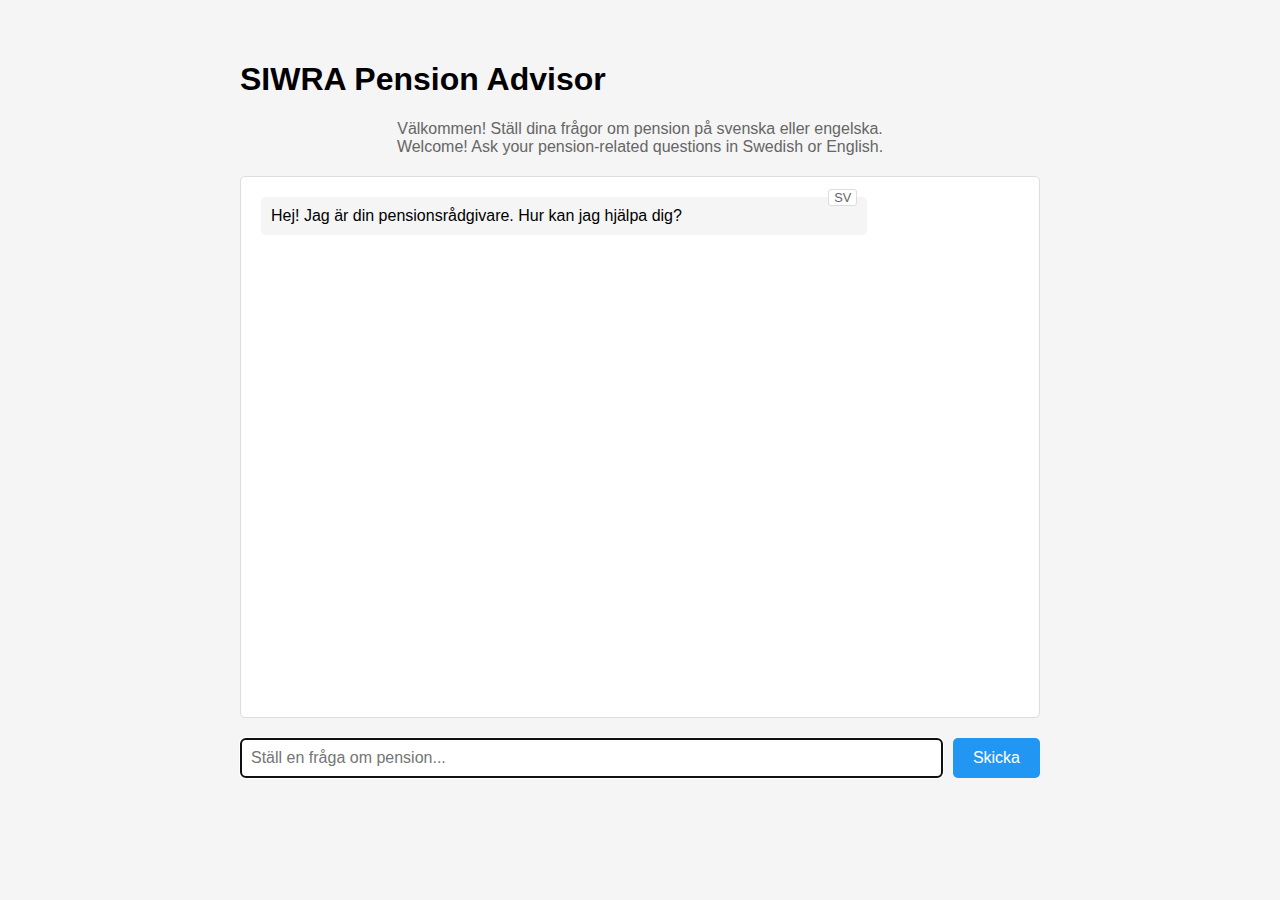
<file: static/index.html>
<!DOCTYPE html>
<html lang="sv">
<head>
    <meta charset="UTF-8">
    <title>SIWRA Pension Advisor</title>
    <style>
        body {
            font-family: Arial, sans-serif;
            max-width: 800px;
            margin: 20px auto;
            padding: 20px;
            background-color: #f5f5f5;
        }
        #chat-container {
            height: 500px;
            overflow-y: auto;
            border: 1px solid #ddd;
            padding: 20px;
            margin-bottom: 20px;
            background-color: white;
            border-radius: 5px;
        }
        .message {
            margin-bottom: 15px;
            padding: 10px;
            border-radius: 5px;
            position: relative;
        }
        .user-message {
            background-color: #e3f2fd;
            margin-left: 20%;
        }
        .bot-message {
            background-color: #f5f5f5;
            margin-right: 20%;
        }
        .language-indicator {
            position: absolute;
            top: -8px;
            right: 10px;
            font-size: 0.8em;
            color: #666;
            background-color: white;
            padding: 0 5px;
            border-radius: 3px;
            border: 1px solid #ddd;
        }
        #input-container {
            display: flex;
            gap: 10px;
        }
        #message-input {
            flex-grow: 1;
            padding: 10px;
            border: 1px solid #ddd;
            border-radius: 5px;
            font-size: 16px;
        }
        button {
            padding: 10px 20px;
            background-color: #2196F3;
            color: white;
            border: none;
            border-radius: 5px;
            cursor: pointer;
            font-size: 16px;
        }
        button:hover {
            background-color: #1976D2;
        }
        .typing-indicator {
            color: #666;
            font-style: italic;
            margin-bottom: 10px;
            display: none;
        }
        .welcome-message {
            text-align: center;
            color: #666;
            margin-bottom: 20px;
        }
    </style>
</head>
<body>
    <h1>SIWRA Pension Advisor</h1>
    <div class="welcome-message">
        Välkommen! Ställ dina frågor om pension på svenska eller engelska.<br>
        Welcome! Ask your pension-related questions in Swedish or English.
    </div>
    <div id="chat-container"></div>
    <div class="typing-indicator" id="typing-indicator">Pension advisor is thinking...</div>
    <div id="input-container">
        <input type="text" id="message-input" placeholder="Ställ en fråga om pension..." autofocus>
        <button onclick="sendMessage()">Skicka</button>
    </div>

    <script>
        const chatContainer = document.getElementById('chat-container');
        const messageInput = document.getElementById('message-input');
        const typingIndicator = document.getElementById('typing-indicator');

        messageInput.addEventListener('keypress', function(e) {
            if (e.key === 'Enter') {
                sendMessage();
            }
        });

        function detectLanguage(text) {
            // Simple language detection based on common Swedish characters
            const swedishChars = /[åäöÅÄÖ]/;
            return swedishChars.test(text) ? 'sv' : 'en';
        }

        async function sendMessage() {
            const message = messageInput.value.trim();
            if (!message) return;

            // Add user message to chat
            const detectedLang = detectLanguage(message);
            addMessage(message, 'user', detectedLang);
            messageInput.value = '';

            // Show typing indicator
            typingIndicator.style.display = 'block';
            typingIndicator.textContent = detectedLang === 'sv' ? 
                'Pensionsrådgivaren tänker...' : 
                'Pension advisor is thinking...';

            try {
                const response = await fetch('http://localhost:9090/chat', {
                    method: 'POST',
                    headers: {
                        'Content-Type': 'application/json',
                    },
                    body: JSON.stringify({ message: message })
                });

                const data = await response.json();
                
                // Hide typing indicator
                typingIndicator.style.display = 'none';

                // Add bot response to chat
                const responseLang = detectLanguage(data.response);
                addMessage(data.response, 'bot', responseLang);
            } catch (error) {
                console.error('Error:', error);
                typingIndicator.style.display = 'none';
                const errorMessage = detectedLang === 'sv' ? 
                    'Ett fel uppstod. Försök igen senare.' : 
                    'An error occurred. Please try again later.';
                addMessage(errorMessage, 'bot', detectedLang);
            }
        }

        function addMessage(text, sender, lang) {
            const messageDiv = document.createElement('div');
            messageDiv.className = `message ${sender}-message`;
            messageDiv.textContent = text;
            
            // Add language indicator
            const langIndicator = document.createElement('span');
            langIndicator.className = 'language-indicator';
            langIndicator.textContent = lang.toUpperCase();
            messageDiv.appendChild(langIndicator);
            
            chatContainer.appendChild(messageDiv);
            chatContainer.scrollTop = chatContainer.scrollHeight;
        }

        // Add initial welcome message
        addMessage('Hej! Jag är din pensionsrådgivare. Hur kan jag hjälpa dig?', 'bot', 'sv');
    </script>
</body>
</html>
</file>
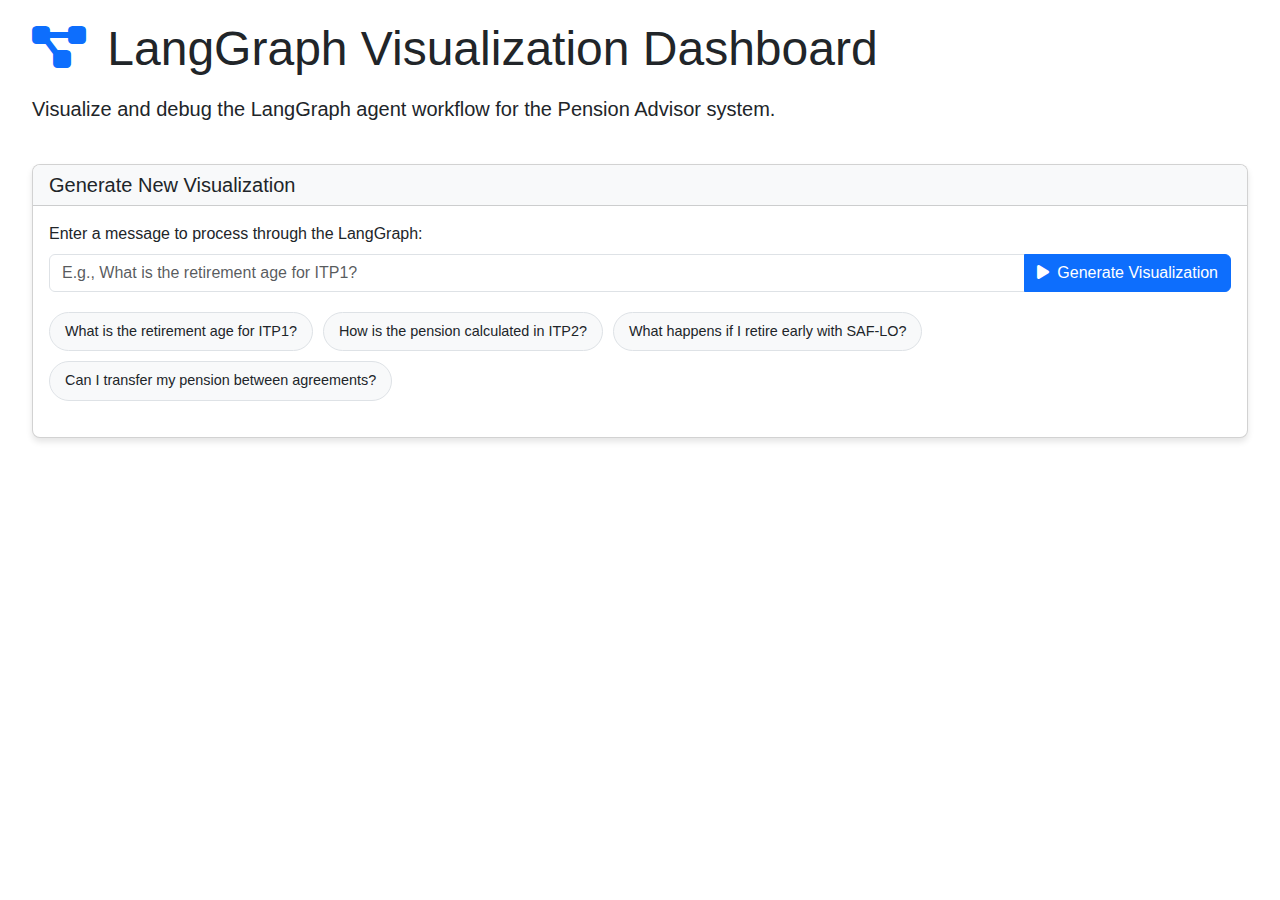
<file: static/langgraph_dashboard.html>
<!DOCTYPE html>
<html lang="en">
<head>
    <meta charset="UTF-8">
    <meta name="viewport" content="width=device-width, initial-scale=1.0">
    <title>LangGraph Visualization Dashboard</title>
    <link href="https://cdn.jsdelivr.net/npm/bootstrap@5.3.0-alpha1/dist/css/bootstrap.min.css" rel="stylesheet">
    <link rel="stylesheet" href="https://cdnjs.cloudflare.com/ajax/libs/font-awesome/6.0.0/css/all.min.css">
    <style>
        body {
            padding: 20px;
            font-family: 'Segoe UI', Tahoma, Geneva, Verdana, sans-serif;
        }
        .viz-container {
            height: 700px;
            border: 1px solid #ddd;
            margin-bottom: 20px;
            border-radius: 5px;
            overflow: hidden;
        }
        .nav-tabs {
            margin-bottom: 20px;
        }
        .card {
            margin-bottom: 20px;
            box-shadow: 0 4px 6px rgba(0, 0, 0, 0.1);
            border-radius: 8px;
            overflow: hidden;
        }
        .card-header {
            font-weight: 600;
        }
        .input-group {
            margin-bottom: 20px;
        }
        #loading {
            display: none;
            text-align: center;
            padding: 20px;
        }
        .spinner-border {
            width: 3rem;
            height: 3rem;
        }
        .state-badge {
            font-size: 0.8rem;
            padding: 0.3rem 0.5rem;
            margin-right: 0.5rem;
            margin-bottom: 0.5rem;
            display: inline-block;
        }
        .state-info {
            max-height: 300px;
            overflow-y: auto;
        }
        #error-container {
            display: none;
            margin-bottom: 20px;
        }
        .example-queries {
            display: flex;
            flex-wrap: wrap;
            gap: 10px;
            margin-bottom: 20px;
        }
        .example-query {
            cursor: pointer;
            padding: 8px 15px;
            background-color: #f8f9fa;
            border: 1px solid #dee2e6;
            border-radius: 20px;
            font-size: 0.9rem;
            transition: all 0.2s;
        }
        .example-query:hover {
            background-color: #e9ecef;
            border-color: #ced4da;
        }
    </style>
</head>
<body>
    <div class="container-fluid">
        <div class="row mb-4">
            <div class="col-md-12">
                <h1 class="display-5 mb-3">
                    <i class="fas fa-project-diagram text-primary me-2"></i>
                    LangGraph Visualization Dashboard
                </h1>
                <p class="lead">
                    Visualize and debug the LangGraph agent workflow for the Pension Advisor system.
                </p>
            </div>
        </div>

        <div class="row mb-4">
            <div class="col-md-12">
                <div class="card">
                    <div class="card-header bg-light">
                        <h5 class="mb-0">Generate New Visualization</h5>
                    </div>
                    <div class="card-body">
                        <div class="mb-3">
                            <label for="message-input" class="form-label">Enter a message to process through the LangGraph:</label>
                            <div class="input-group">
                                <input type="text" class="form-control" id="message-input" 
                                    placeholder="E.g., What is the retirement age for ITP1?">
                                <button class="btn btn-primary" type="button" id="generate-btn">
                                    <i class="fas fa-play me-2"></i>Generate Visualization
                                </button>
                            </div>
                        </div>
                        
                        <div class="example-queries">
                            <div class="example-query" data-query="What is the retirement age for ITP1?">What is the retirement age for ITP1?</div>
                            <div class="example-query" data-query="How is the pension calculated in ITP2?">How is the pension calculated in ITP2?</div>
                            <div class="example-query" data-query="What happens if I retire early with SAF-LO?">What happens if I retire early with SAF-LO?</div>
                            <div class="example-query" data-query="Can I transfer my pension between agreements?">Can I transfer my pension between agreements?</div>
                        </div>
                        
                        <div id="error-container" class="alert alert-danger" role="alert">
                            <i class="fas fa-exclamation-triangle me-2"></i>
                            <span id="error-message"></span>
                        </div>
                        
                        <div id="loading">
                            <div class="spinner-border text-primary" role="status">
                                <span class="visually-hidden">Loading...</span>
                            </div>
                            <p class="mt-2">Processing your request and generating visualization...</p>
                        </div>
                    </div>
                </div>
            </div>
        </div>

        <div id="visualization-container" style="display: none;">
            <ul class="nav nav-tabs" id="vizTabs" role="tablist">
                <li class="nav-item" role="presentation">
                    <button class="nav-link active" id="dashboard-tab" data-bs-toggle="tab" 
                            data-bs-target="#dashboard" type="button" role="tab">Dashboard</button>
                </li>
                <li class="nav-item" role="presentation">
                    <button class="nav-link" id="static-tab" data-bs-toggle="tab" 
                            data-bs-target="#static" type="button" role="tab">Agent Graph Structure</button>
                </li>
                <li class="nav-item" role="presentation">
                    <button class="nav-link" id="flow-tab" data-bs-toggle="tab" 
                            data-bs-target="#flow" type="button" role="tab">State Flow</button>
                </li>
            </ul>
            
            <div class="tab-content" id="vizTabContent">
                <div class="tab-pane fade show active" id="dashboard" role="tabpanel">
                    <div class="viz-container">
                        <iframe id="dashboard-iframe" width="100%" height="100%"></iframe>
                    </div>
                </div>
                <div class="tab-pane fade" id="static" role="tabpanel">
                    <div class="viz-container">
                        <iframe id="static-iframe" width="100%" height="100%"></iframe>
                    </div>
                </div>
                <div class="tab-pane fade" id="flow" role="tabpanel">
                    <div class="viz-container">
                        <iframe id="flow-iframe" width="100%" height="100%"></iframe>
                    </div>
                </div>
            </div>
            
            <div class="row mt-4">
                <div class="col-md-6">
                    <div class="card">
                        <div class="card-header bg-primary text-white">
                            <h5 class="mb-0">Response</h5>
                        </div>
                        <div class="card-body">
                            <div id="response-container"></div>
                        </div>
                    </div>
                </div>
                <div class="col-md-6">
                    <div class="card">
                        <div class="card-header bg-info text-white">
                            <h5 class="mb-0">State Information</h5>
                        </div>
                        <div class="card-body state-info">
                            <div id="state-badges"></div>
                            <pre id="state-info" class="mt-3"></pre>
                        </div>
                    </div>
                </div>
            </div>
        </div>
    </div>
    
    <script src="https://cdn.jsdelivr.net/npm/bootstrap@5.3.0-alpha1/dist/js/bootstrap.bundle.min.js"></script>
    <script>
        document.addEventListener('DOMContentLoaded', function() {
            const messageInput = document.getElementById('message-input');
            const generateBtn = document.getElementById('generate-btn');
            const loadingDiv = document.getElementById('loading');
            const errorContainer = document.getElementById('error-container');
            const errorMessage = document.getElementById('error-message');
            const visualizationContainer = document.getElementById('visualization-container');
            const dashboardIframe = document.getElementById('dashboard-iframe');
            const staticIframe = document.getElementById('static-iframe');
            const flowIframe = document.getElementById('flow-iframe');
            const responseContainer = document.getElementById('response-container');
            const stateInfo = document.getElementById('state-info');
            const stateBadges = document.getElementById('state-badges');
            
            // Example query click handler
            document.querySelectorAll('.example-query').forEach(query => {
                query.addEventListener('click', function() {
                    messageInput.value = this.dataset.query;
                });
            });
            
            // Generate visualization button click handler
            generateBtn.addEventListener('click', async function() {
                const message = messageInput.value.trim();
                if (!message) {
                    showError('Please enter a message to process.');
                    return;
                }
                
                // Show loading and hide error
                loadingDiv.style.display = 'block';
                errorContainer.style.display = 'none';
                visualizationContainer.style.display = 'none';
                
                try {
                    const response = await fetch('/api/visualization/generate', {
                        method: 'POST',
                        headers: {
                            'Content-Type': 'application/json'
                        },
                        body: JSON.stringify({
                            message: message,
                            generate_static_graph: true,
                            generate_state_flow: true
                        })
                    });
                    
                    if (!response.ok) {
                        const errorData = await response.json();
                        throw new Error(errorData.detail || 'Failed to generate visualization');
                    }
                    
                    const data = await response.json();
                    
                    // Set iframe sources
                    dashboardIframe.src = data.dashboard_url;
                    staticIframe.src = data.static_graph_url;
                    flowIframe.src = data.state_flow_url;
                    
                    // Show visualization container
                    visualizationContainer.style.display = 'block';
                    
                    // Fetch the response and state info
                    fetchResponseAndState(message);
                } catch (error) {
                    showError(error.message);
                } finally {
                    loadingDiv.style.display = 'none';
                }
            });
            
            async function fetchResponseAndState(message) {
                try {
                    const response = await fetch('/api/chat', {
                        method: 'POST',
                        headers: {
                            'Content-Type': 'application/json'
                        },
                        body: JSON.stringify({
                            message: message
                        })
                    });
                    
                    if (!response.ok) {
                        throw new Error('Failed to fetch response');
                    }
                    
                    const data = await response.json();
                    
                    // Display response
                    responseContainer.innerHTML = `<p>${data.response}</p>`;
                    
                    // Display state info if available
                    if (data.state) {
                        // Create badges for key state items
                        stateBadges.innerHTML = '';
                        if (data.state.user_language) {
                            addStateBadge('Language', data.state.user_language, 'bg-success');
                        }
                        if (data.state.state) {
                            addStateBadge('Agent State', data.state.state, 'bg-primary');
                        }
                        if (data.state.current_node) {
                            addStateBadge('Current Node', data.state.current_node, 'bg-info');
                        }
                        
                        // Format and display full state
                        const formattedState = JSON.stringify(data.state, null, 2);
                        stateInfo.textContent = formattedState;
                    }
                } catch (error) {
                    console.error('Error fetching response:', error);
                }
            }
            
            function addStateBadge(label, value, bgClass) {
                const badge = document.createElement('span');
                badge.className = `state-badge ${bgClass} text-white`;
                badge.textContent = `${label}: ${value}`;
                stateBadges.appendChild(badge);
            }
            
            function showError(message) {
                errorMessage.textContent = message;
                errorContainer.style.display = 'block';
            }
        });
    </script>
</body>
</html>
</file>
